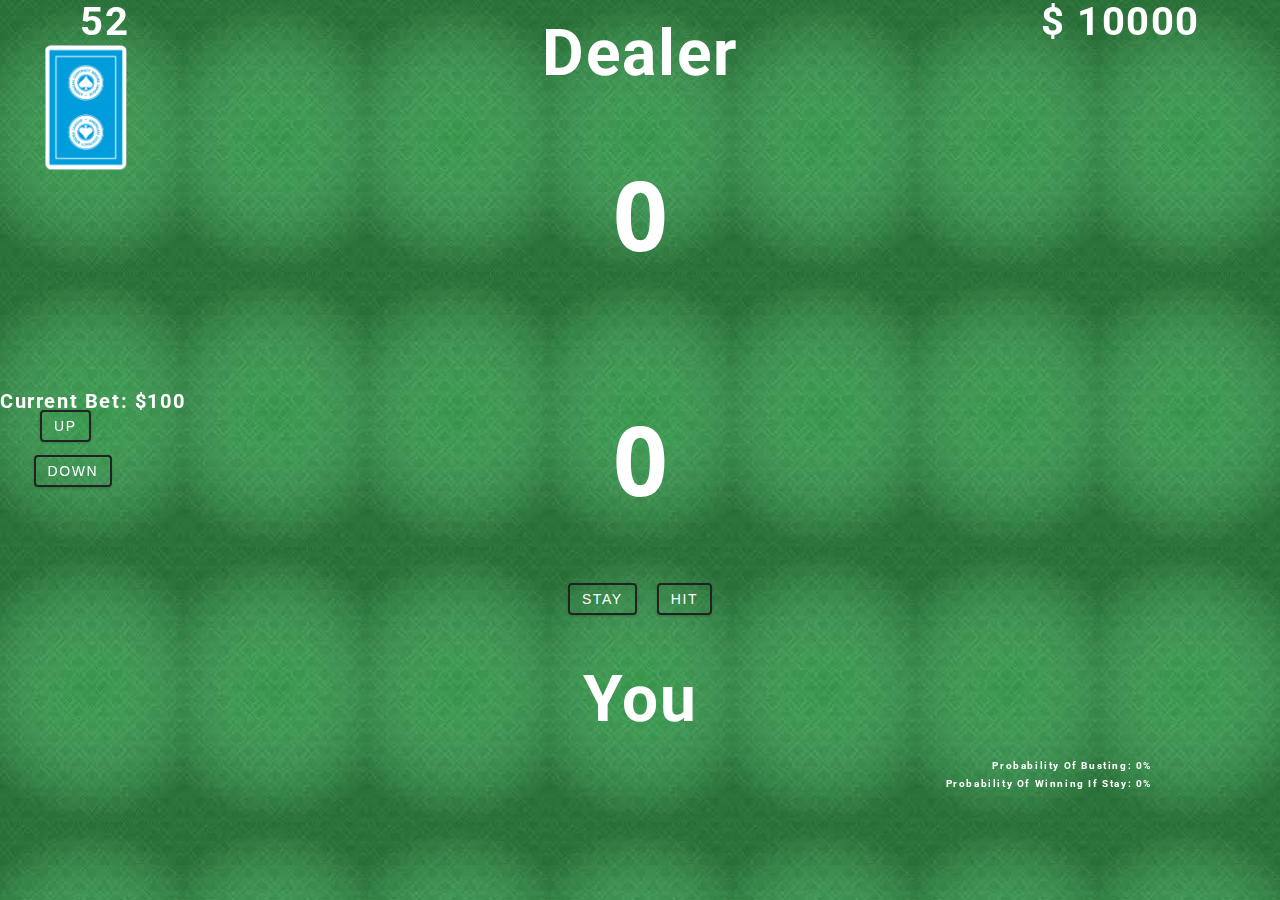
<file: blackjack.html>
<!DOCTYPE html>
<html lang="en">

<head>
    <meta charset="UTF-8">
    <meta name="viewport" content="width=device-width, initial-scale=1.0">
    <title>Black Jack</title>
    <link rel="stylesheet" href="https://cdnjs.cloudflare.com/ajax/libs/font-awesome/5.14.0/css/all.min.css" />
    <link rel="stylesheet" href="styles-blackjack.css">
</head>

<body>
    <div class="dealer-cards"></div>
    <div class="user-cards"></div>
    <div class="deck"></div>
    <h2 class="cards">52</h2>
    <h2 class="balance">$ <span id="bal">10000</span></h2>
    <main>
        <div class="container">
            <h1>Dealer</h1>
        </div>
        <span id="Dealer-value">0</span>
        <div>
            <h1 id="announcement"></h1>
            <h1 class="bet">Current Bet: $<span id="money">100</span></h1>
            <button class="btn bet-btn-up">Up</button>
            <button class="btn bet-btn-down">Down</button>
        </div>
        <span id="value">0</span>
        <div class="button-container">
            <button class="btn stay">Stay</button>
            <button class="btn hit">Hit</button>
        </div>

        <div class="container">
            <h1>You</h1>
        </div>
        <div>
            <h1 class="probability_busting">Probability of busting: <span id="prob">0</span><span>%</span></h1>
            <h1 class="probability_winning">Probability of Winning if stay: <span id="proba">0</span><span>%</span></h1>
        </div>
        <script src="script-blackjack.js"></script>
    </main>
</body>

</html>
</file>
<file: styles-blackjack.css>
/*
=============== 
Fonts
===============
*/
@import url("https://fonts.googleapis.com/css?family=Open+Sans|Roboto:400,700&display=swap");

/*
=============== 
Variables
===============
*/

:root {
  /* dark shades of primary color*/
  --clr-primary-1: hsl(205, 86%, 17%);
  --clr-primary-2: hsl(205, 77%, 27%);
  --clr-primary-3: hsl(205, 72%, 37%);
  --clr-primary-4: hsl(205, 63%, 48%);
  /* primary/main color */
  --clr-primary-5: hsl(205, 78%, 60%);
  /* lighter shades of primary color */
  --clr-primary-6: hsl(205, 89%, 70%);
  --clr-primary-7: hsl(205, 90%, 76%);
  --clr-primary-8: hsl(205, 86%, 81%);
  --clr-primary-9: hsl(205, 90%, 88%);
  --clr-primary-10: hsl(205, 100%, 96%);
  /* darkest grey - used for headings */
  --clr-grey-1: hsl(209, 61%, 16%);
  --clr-grey-2: hsl(211, 39%, 23%);
  --clr-grey-3: hsl(209, 34%, 30%);
  --clr-grey-4: hsl(209, 28%, 39%);
  /* grey used for paragraphs */
  --clr-grey-5: hsl(210, 22%, 49%);
  --clr-grey-6: hsl(209, 23%, 60%);
  --clr-grey-7: hsl(211, 27%, 70%);
  --clr-grey-8: hsl(210, 31%, 80%);
  --clr-grey-9: hsl(212, 33%, 89%);
  --clr-grey-10: hsl(210, 36%, 96%);
  --clr-white: #fff;
  --clr-red-dark: hsl(360, 67%, 44%);
  --clr-red-light: hsl(360, 71%, 66%);
  --clr-green-dark: hsl(125, 67%, 44%);
  --clr-green-light: hsl(125, 71%, 66%);
  --clr-black: #222;
  --ff-primary: "Roboto", sans-serif;
  --ff-secondary: "Open Sans", sans-serif;
  --transition: all 0.3s linear;
  --spacing: 0.1rem;
  --radius: 0.25rem;
  --light-shadow: 0 5px 15px rgba(0, 0, 0, 0.1);
  --dark-shadow: 0 5px 15px rgba(0, 0, 0, 0.2);
  --max-width: 1170px;
  --fixed-width: 620px;
}
/*
=============== 
Global Styles
===============
*/

*,
::after,
::before {
  margin: 0;
  padding: 0;
  box-sizing: border-box;
}
body {
  font-family: var(--ff-secondary);
  background: var(--clr-grey-10);
  color: white;
  line-height: 1.5;
  font-size: 0.875rem;
}
ul {
  list-style-type: none;
}
a {
  text-decoration: none;
}
h1,
h2,
h3,
h4 {
  letter-spacing: var(--spacing);
  text-transform: capitalize;
  line-height: 1.25;
  margin-bottom: 0.75rem;
  font-family: var(--ff-primary);
}
h1 {
  font-size: 3rem;
}
h2 {
  font-size: 2rem;
}
h3 {
  font-size: 1.25rem;
}
h4 {
  font-size: 0.875rem;
}
p {
  margin-bottom: 1.25rem;
  color: var(--clr-grey-5);
}
@media screen and (min-width: 800px) {
  h1 {
    font-size: 4rem;
  }
  h2 {
    font-size: 2.5rem;
  }
  h3 {
    font-size: 1.75rem;
  }
  h4 {
    font-size: 1rem;
  }
  body {
    font-size: 1rem;
  }
  h1,
  h2,
  h3,
  h4 {
    line-height: 1;
  }
}
/*  global classes */

/* section */
.section {
  padding: 5rem 0;
}

.section-center {
  width: 90vw;
  margin: 0 auto;
  max-width: 1170px;
}
@media screen and (min-width: 992px) {
  .section-center {
    width: 90vw;
  }
}
main {
  min-height: 90vh;
  display: grid;
  place-items: center;
}

/*
=============== 
Counter
===============
*/

main {
  min-height: 90vh;
  display: grid;
  place-items: center;
}
.container {
  text-align: center;
}
#value {
  font-size: 6rem;
  font-weight: bold;
}
#Dealer-value {
  font-size: 6rem;
  font-weight: bold;
}
.cards {
  position: fixed;
  left: 80px;
  top: 2px;
}
.balance {
  position: fixed;
  right: 80px;
  top: 2px;
}
.bet {
  position: fixed;
  left: 0%;
  bottom: 53%;
  font-size: 20px;
}
.bet-btn-down {
  position: fixed;
  left: 2%;
  bottom: 45%;
}
.bet-btn-up {
  position: fixed;
  left: 2.5%;
  bottom: 50%;
}
.probability_busting {
  position: fixed;
  right: 10%;
  bottom: 13%;
  font-size: 10px;
}
.probability_winning {
  position: fixed;
  right: 10%;
  bottom: 11%;
  font-size: 10px;
}
#prob {
  font-size: 10px;
}
.btn {
  text-transform: uppercase;
  background: transparent;
  color: white;
  padding: 0.375rem 0.75rem;
  letter-spacing: var(--spacing);
  display: inline-block;
  transition: var(--transition);
  font-size: 0.875rem;
  border: 2px solid var(--clr-black);
  cursor: pointer;
  box-shadow: 0 1px 3px rgba(0, 0, 0, 0.2);
  border-radius: var(--radius);
  margin: 0.5rem;
}
.btn:hover {
  color: white;
  background: var(--clr-black);
}

body {
  background-image: url("blackjack_background.jpg");
  background-color: #cccccc;
}

.user-cards {
  position: fixed;
  left: 20%;
  bottom: 45%;
  font-size: 10px;
}

.dealer-cards {
  position: fixed;
  right: 20%;
  top: 15%;
  font-size: 10px;
}

.deck {
  position: absolute;
  left: 3.5%;
  top: 5%;
}
</file>
